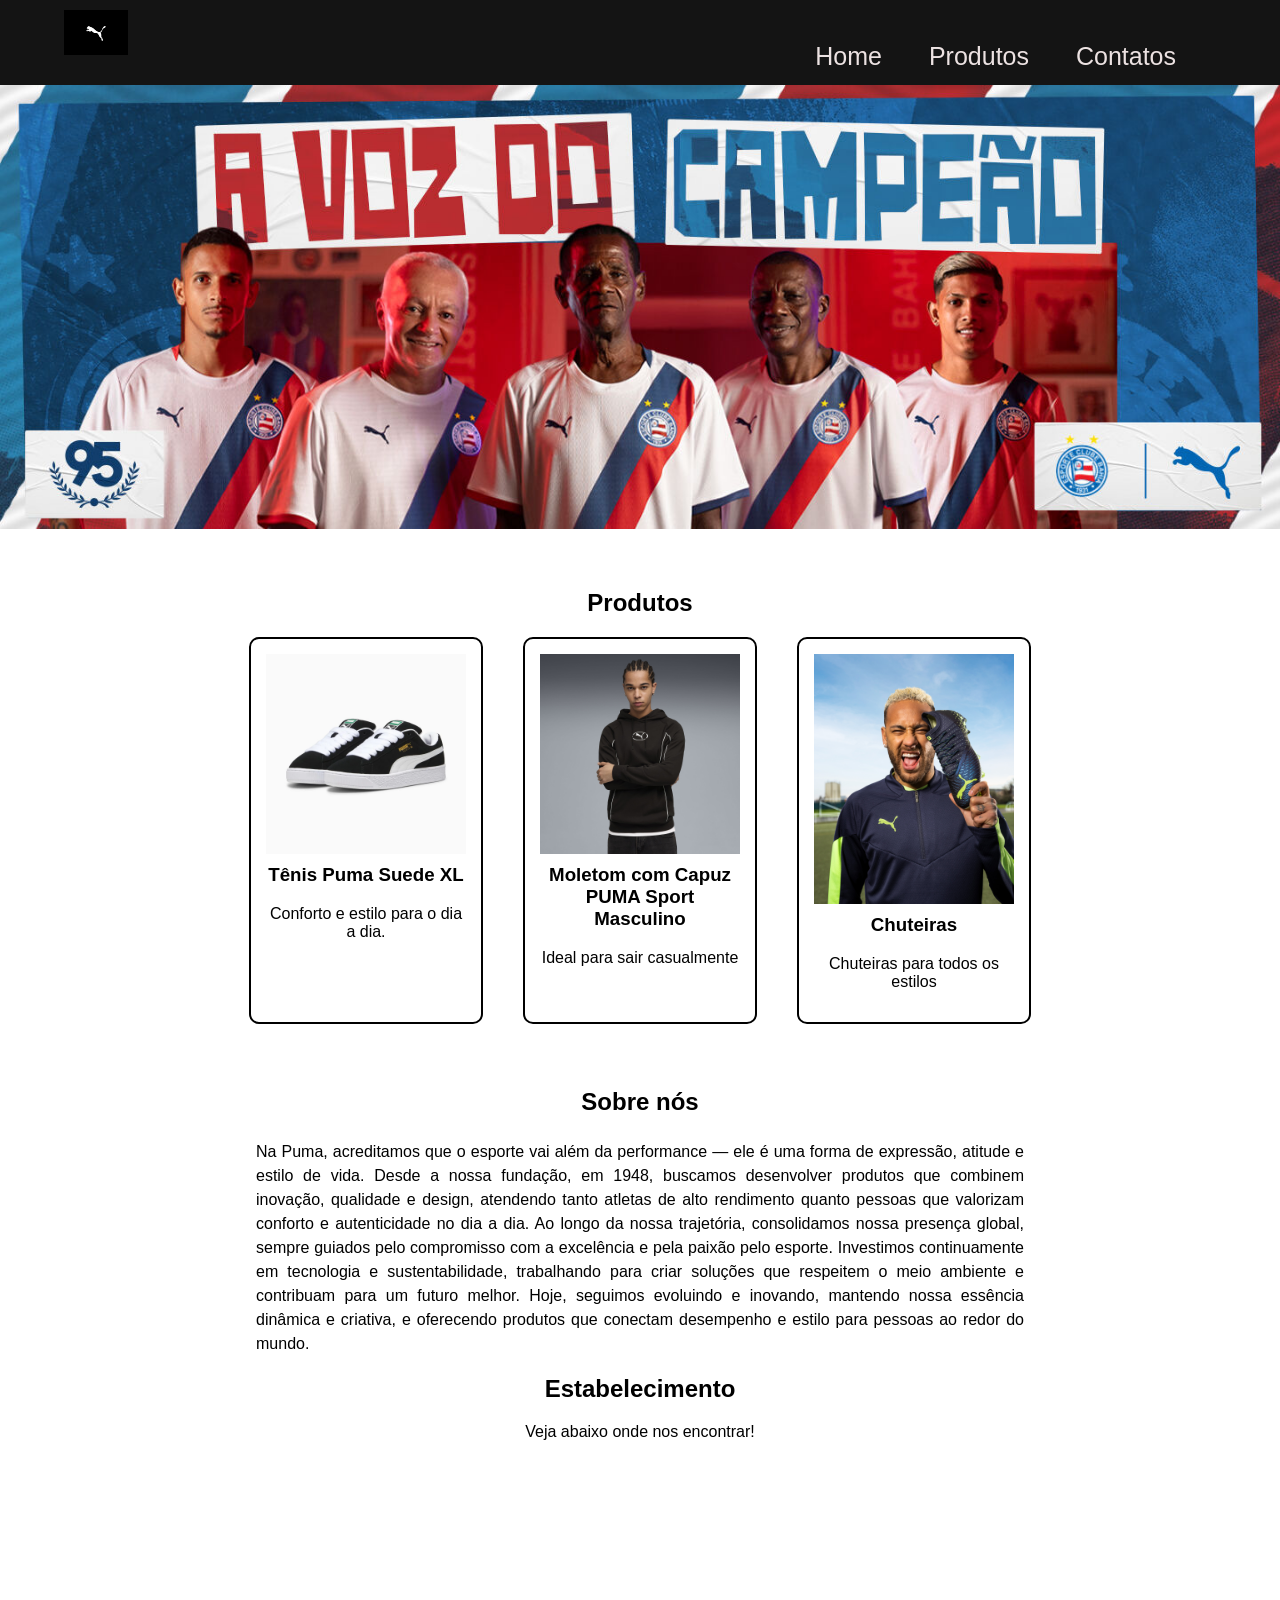
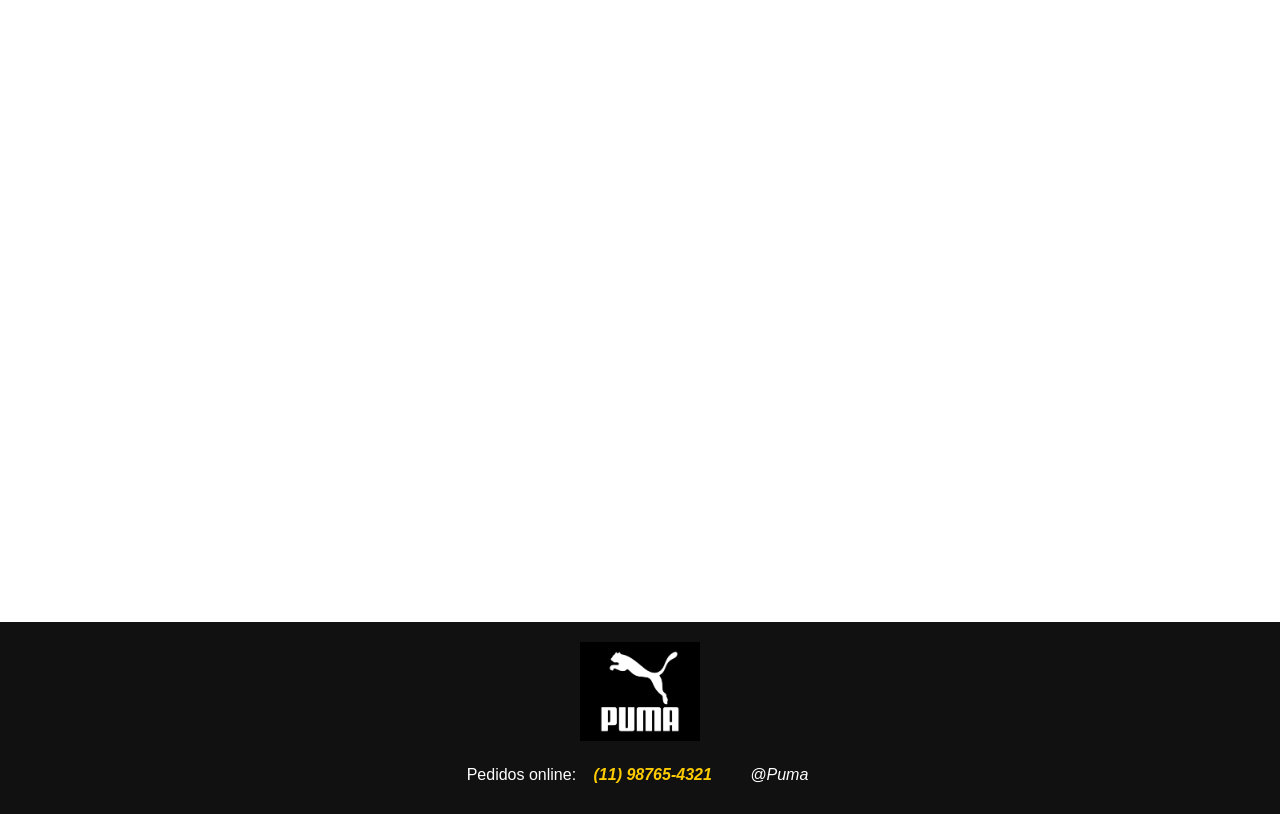
<file: index.html>
<html>
    <head>
        <link href="css/estilo.css" rel="stylesheet"/>
        <title>Projeto inicial</title>
    </head>
    <body>
        <header>
            <div class= "divHeader">
                <img src="img/puma-logo-cover.png" class="logo"/>
            <nav>
                <ul>
                    <li>Home</li>
                    <li>Produtos</li>
                    <li>Contatos</li>
                </ul>
            </nav>
        </div>
        </header>
    <section class="banner">
    <img src="img/Banner.jpg" alt="banner">
</section>
    <main>
        <section class="produtos">
    <h2 class="titulos">Produtos</h2>

    <div class="lista_produtos">

        <div class="produto">
            <img src="img/pumasuede.jpg">
            <h3>Tênis Puma Suede XL</h3>
            <p>Conforto e estilo para o dia a dia.</p>
        </div>

        <div class="produto">
            <img src="img/blusa.jpg">
            <h3>Moletom com Capuz PUMA Sport Masculino</h3>
            <p>Ideal para sair casualmente</p>
        </div>

        <div class="produto">
            <img src="img/chuteiraNeymar.png">
            <h3>Chuteiras</h3>
            <p>Chuteiras para todos os estilos</p>
        </div>

    </div>
</section>
        <!--sessão sobre nós-->
        <section class="sobre_nos">
            <h2 class= "titulos titulo_sobre_nos"> Sobre nós</h2>
           <!---  <img src="img/sobrenos.jpg" class="img_sobre_nos">-->
            <p> Na Puma, acreditamos que o esporte vai além da performance — ele é uma forma de expressão, atitude e estilo de vida. Desde a nossa fundação, em 1948, buscamos desenvolver produtos que combinem inovação, qualidade e design, atendendo tanto atletas de alto rendimento quanto pessoas que valorizam conforto e autenticidade no dia a dia.

                Ao longo da nossa trajetória, consolidamos nossa presença global, sempre guiados pelo compromisso com a excelência e pela paixão pelo esporte. Investimos continuamente em tecnologia e sustentabilidade, trabalhando para criar soluções que respeitem o meio ambiente e contribuam para um futuro melhor.

               Hoje, seguimos evoluindo e inovando, mantendo nossa essência dinâmica e criativa, e oferecendo produtos que conectam desempenho e estilo para pessoas ao redor do mundo.

            
        </section>
        <!--sessão nosso estabelecimento-->
        <section class="mapa">
            <h2 class="titulos">Estabelecimento</h2>
            <p>Veja abaixo onde nos encontrar!</p>
            <iframe src="https://www.google.com/maps/embed?pb=!1m18!1m12!1m3!1d3036.0051198013084!2d-3.6909497234917508!3d40.453023653428865!2m3!1f0!2f0!3f0!3m2!1i1024!2i768!4f13.1!3m3!1m2!1s0xd4228e23705d39f%3A0xa8fff6d26e2b1988!2zQmVybmFiw6l1!5e0!3m2!1spt-BR!2sbr!4v1774563131353!5m2!1spt-BR!2sbr" width="600" height="450" style="border:0;" allowfullscreen="" loading="lazy" referrerpolicy="no-referrer-when-downgrade"></iframe>
        </section>

        <section class="video">
<iframe width="560" height="315" src="https://www.youtube.com/embed/I6p-Q-RqNMA?si=5vWQeqKhil-4kIqc" title="YouTube video player" frameborder="0" allow="accelerometer; autoplay; clipboard-write; encrypted-media; gyroscope; picture-in-picture; web-share" referrerpolicy="strict-origin-when-cross-origin" allowfullscreen></iframe>        </section>
    <main>
        <!--Rodape da pagina-->
        <footer>
            <img src="img/footer2.png" class="logo_footer">
            <p>
                Pedidos online:
                <a href=""><i target="_blanck">
                    <i class=""></i> (11) 98765-4321
                </a> 
                <a href=""target="_blanck"></a>
                    <i class=""></i> @Puma </a>
            </p>
        </footer>
    </body>
</html>
</file>
<file: css/estilo.css>
body{
    margin: 0%;
    font-family: Arial, Helvetica, sans-serif;
}
/*estilização do header*/
header{
    background-color: rgb(20, 20, 20);
}

/*estilização do logo*/
.logo{
    width: 5%; 
    padding: 10px 0 30px 5%;
}
/*estilização do menu*/
nav{
    color: rgb(236, 226, 226);
    position: absolute;
    top: 20%;
    right: 5%;
    font-size: 25px;
    font-family: Arial, Helvetica, sans-serif;
}
nav li{
    display: inline;
    margin-right: 40px;
}

.divHeader{
    position: relative;
}
.banner{
    width: 100%;
}

.banner img{
    width: 100%;
    display: block;
    object-fit: cover;
}
/*Estilização de TITULOS*/
.titulos {
    text-align: center;
    color: rgb(0, 0, 0);

}

.img_sobre_nos{
    width: 15%;
    float: left;
    margin-right: 25px;
}
.titulo_sobre_nos{
    clear: left;
}
/*Estilização do Sobre nós*/
.sobre_nos{
    width: 60%;  
    text-align: justify;
    margin-left: 20%;
    line-height: 1.5;
}

.mapa{
    text-align: center;
}
/*Estilização da sessão NOSSO ESTABELECIMENTO*/
.mapa {
    text-align: center;
    background: linear-gradient(#ffffff,#ffffff,#ffffff);
}
/* sessão produtos */

.produtos{
    text-align: center;
    padding: 40px;
}

.lista_produtos{
    display: flex;
    justify-content: center;
    gap: 40px;
}

.produto{
    width: 200px;
    border: 2px solid rgb(0, 0, 0);
    border-radius: 10px;
    padding: 15px;
}

.produto img{
    width: 100%;
}

.produto h3{
    margin-top: 10px;
}

.video{
    text-align: center;
    background: linear-gradient(#757171);
}

footer {
    background-color: #111;
    color: #fff;
    padding: 20px;
    text-align: center;
}

footer .logo_footer {
    width: 120px;
    margin-bottom: 15px;
}

footer p {
    font-size: 16px;
    margin: 10px 0;
}

footer a {
    color: #ffcc00;
    text-decoration: none;
    margin: 0 8px;
    font-weight: bold;
    transition: color 0.3s ease;
}

footer a:hover {
    color: #fff;
}

footer i {
    margin-right: 5px;
}

/* Responsivo */
@media (max-width: 600px) {
    footer {
        padding: 15px;
    }

    footer .logo_footer {
        width: 90px;
    }

    footer p {
        font-size: 14px;
    }
}
</file>
